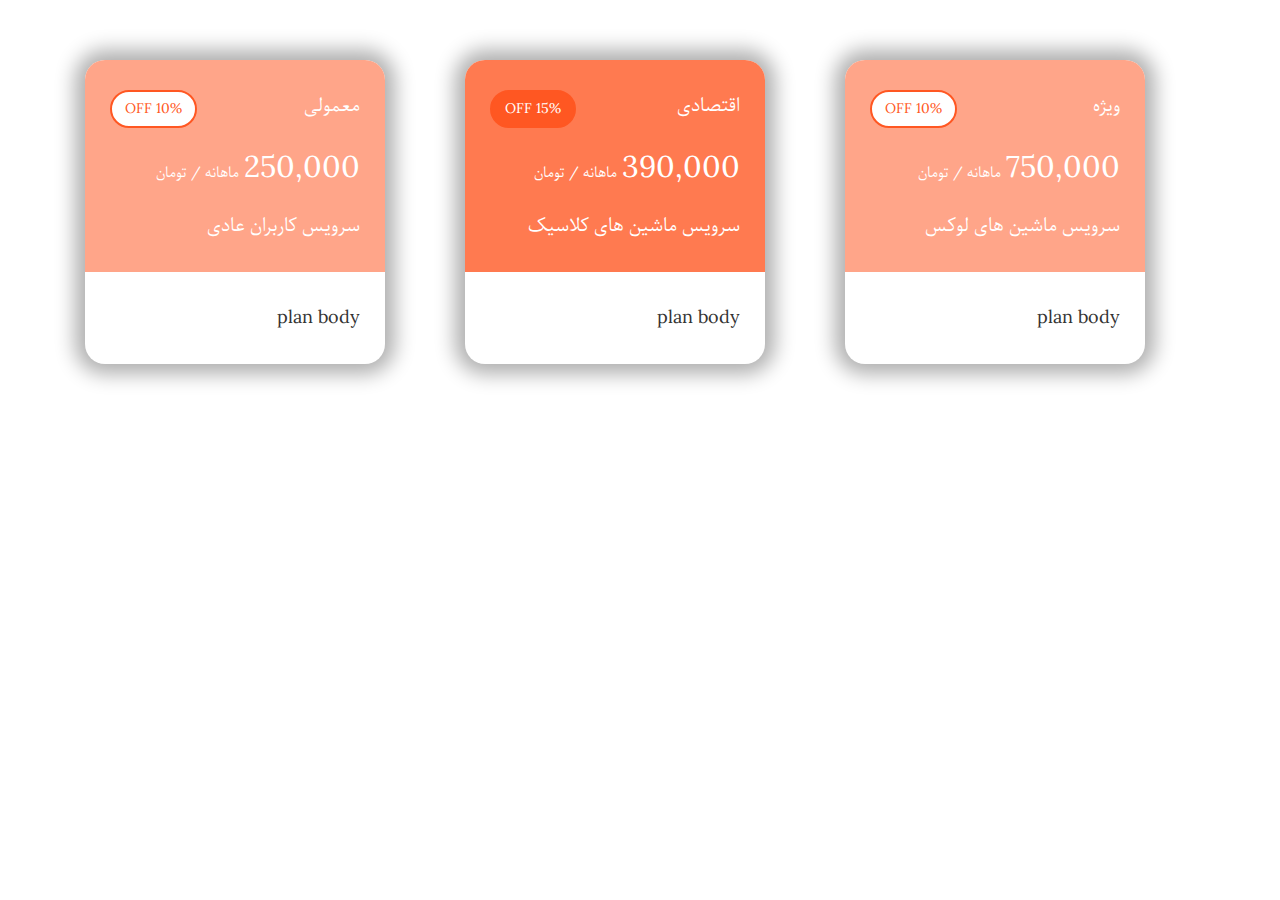
<file: index.html>
<!DOCTYPE html>
<html lang="en" dir="rtl">
  <head>
    <meta charset="UTF-8" />
    <meta http-equiv="X-UA-Compatible" content="IE=edge" />
    <meta name="viewport" content="width=device-width, initial-scale=1.0" />
    <title>تاکسی آنلاین تپسی</title>
    <link rel="stylesheet" href="/css/style.css" />
    <link rel="stylesheet" href="/css/fonts.css" />
  </head>
  <body>
    <section class="block-plan">
      <div class="plan">
        <div class="card card--secondary">
          <header class="card_header">
            <span class="plan_intro">
              <span class="plan_name">ویژه</span>
              <span class="badge badge--secondary"> 10% OFF </span>
            </span>
            <span class="plan_price">750,000</span>
            <span class="plan_biling_cycle">ماهانه / تومان</span>
            <span class="plan_description">سرویس ماشین های لوکس</span>
          </header>
          <div class="card_body">plan body</div>
        </div>
      </div>
      <div class="plan">
        <div class="card card--primary">
          <header class="card_header">
            <span class="plan_intro">
              <span class="plan_name">اقتصادی</span>
              <span class="badge badge--primary"> 15% OFF </span>
            </span>
            <span class="plan_price">390,000</span>
            <span class="plan_biling_cycle">ماهانه / تومان</span>
            <span class="plan_description">سرویس ماشین های کلاسیک</span>
          </header>
          <div class="card_body">plan body</div>
        </div>
      </div>
      <div class="plan">
        <div class="card card--secondary">
          <header class="card_header">
            <span class="plan_intro">
              <span class="plan_name">معمولی</span>
              <span class="badge badge--secondary"> 10% OFF </span>
            </span>
            <span class="plan_price">250,000</span>
            <span class="plan_biling_cycle">ماهانه / تومان</span>
            <span class="plan_description">سرویس کاربران عادی</span>
          </header>
          <div class="card_body">plan body</div>
        </div>
      </div>
    </section>
  </body>
</html>
</file>
<file: css/style.css>
*,
*::before,
*::after{
    box-sizing: border-box;
    margin: 0;
    padding: 0;
}

/* root */
:root{
    --color-primary: #ff5722;
    --color-primary-light: #ff7a50;
    --color-secondary-light:#fff6f2;
    --color-secondary-dark: #ffa589;
    --navbar-color: #f8f8f8;
    --color-body: #333333;
    --color-heading: #000;
    --color-white: #fff;
}
html{
    font-size: 62.5%;
}
body{
    color: var(--color-body);
    font-size: 1.2rem;
}

h1,h2,h3{
    color: var(--color-heading);
}

h1{
    font-size: 2.5rem;
}

h2{
    font-size: 2.2rem;
}

@media screen and (min-width: 1024px) {
    body{
        font-size: 1.8rem;
    }

    h1{
        font-size: 5rem;
    }

    h2{
        font-size: 3.5rem;
    }
}

/* button */
.btn{
    cursor: pointer;
    outline: 0;
    border: 0;
    padding: 1rem 1.5rem;
    border-radius: 8px;
    margin: 1rem 0rem;
    align-items: center;
    white-space: nowrap;
    font-size: 1.4rem;
    width: 100%;
}

.btn--primary{
    background-color: var(--color-primary);
    color: var(--color-white);
}

.btn--secondeary{
    background-color: var(--color-secondary-dark);
    color: var(--color-white);
}
.btn--block{
    width:100%;
    font-size: 1.6rem;
}

@media screen and (min-width:1024px) {
    .btn{
        font-size: 1.6rem;
    }
    .btn--block{
        font-size: 2rem;
    }
    
}

/* badge */
.badge{
    display: inline-block;
    padding: 0.5rem 1.3rem;
    background-color: var(--color-white);
    border: 2px solid var(--color-primary);
    color: var(--color-primary);
    border-radius: 32px;
    text-transform: uppercase;
    font-size: 1.2rem;
}

.badge--primary{
    background-color: var(--color-primary);
    color: var(--color-white);
}

@media screen and (min-width: 1024px) {
    .badge{
        font-size: 1.4rem;
    }
    
}

/* list */
.list{
    list-style: none;
    font-size: 1.6rem;
}

.list--inline .list__item{
    display: inline-block;
    margin-left: 2rem;

}

.list--tick .list__item{
    background: url(/assets/images/4photoshop-ir-icon-tick.svg) no-repeat right center;
    padding-right: 2.8rem;
    margin-bottom: 20px;
    
}

@media screen and (min-width:1024px) {
    .list--tick.list__item{
        font-size: 1.8;
        margin-bottom: 2rem;
    }
}

/* plan */
.block-plan{
    display: grid;
    gap: 9rem 6rem;
    justify-content: center;
    grid-template-columns: repeat(auto-fit,minmax(250px,320px));
    margin-top: 5rem;
    margin-right: 5rem;
}
@media screen and (min-width:1024px) {
    .plan .btn--block{
        font-size: 1.8rem;
    }
}
.plan{

    font-size: 1.8rem;
    transition: all 0.2 ease-out;
}
.card{
    border-radius: 20px;
    overflow: hidden;
    box-shadow: 0 0 20px 10px #afafaf;
    margin:10px
}

.card_body,.card_header{
    padding: 3rem 2.5rem;
}
.card_header{
    color: var(--color-white);
}
.card--primary .card_header{
    background-color: var(--color-primary-light);
}
.card--secondary .card_header{
    background-color: var(--color-secondary-dark);
}
.plan_intro{
    display: flex;
    justify-content: space-between;
    margin-bottom: 1.5rem;
}
.plan_price{
    font-size: 3rem;
}
.plan_biling_cycle{
    font-size: 1.4rem;
}
.plan_description{
    margin-top: 1.5rem;
    display: block;
}
.plan .btn--block{
    margin-top: 10rem;
    font-size: 1.6rem;
}
.plan_primary{
    transform: scale(1.1);
}
.plan:hover{
    transform: scale(1.15);
}

/* conatiner */
.container{
    max-width: 1140px;
    margin: 3rem auto;
}
</file>
<file: css/fonts.css>
@font-face {
    font-family: parastoo;
    font-weight: 400;
    font-style: normal;
    src: url(/assets/fonts/Parastoo.woff2) format("woff2");
}

@font-face {
    font-family: parastoo;
    font-weight: 700;
    font-style: normal;
    src: url(/assets/fonts/Parastoo.woff2) format("woff2");
}

body,button{
    font-family: "parastoo";
}
</file>
